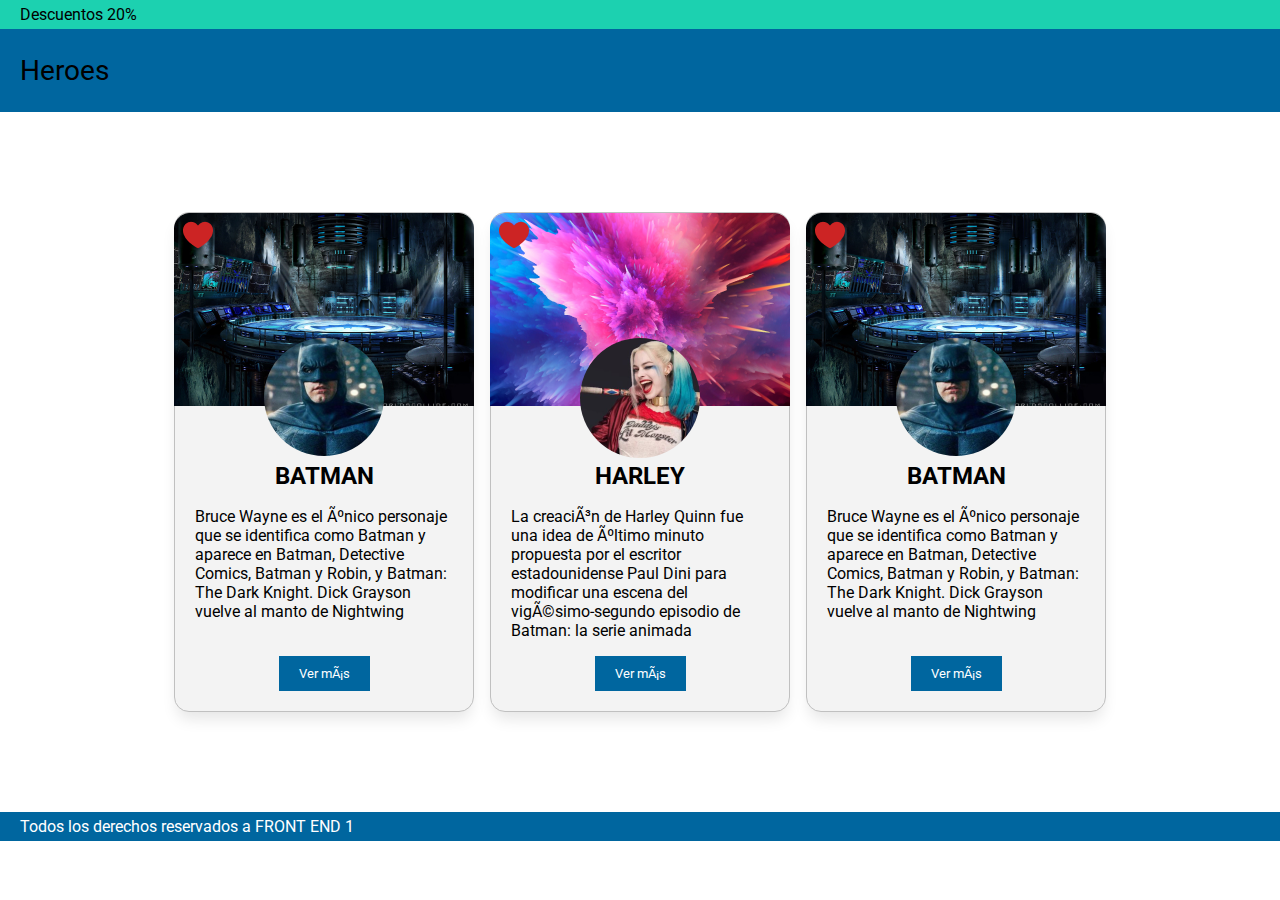
<file: CLASE10/index.html>
<!DOCTYPE html>
<html lang="es">

<head>
    <meta charset="UTF=8">
    <title>Clase 10</title>
    <link rel="stylesheet" href="css/style.css">
    <link rel="preconnect" href="https://fonts.googleapis.com">
<link rel="preconnect" href="https://fonts.gstatic.com" crossorigin>
<link href="https://fonts.googleapis.com/css2?family=Roboto&display=swap" rel="stylesheet">
</head>

<body>
   <header>
    <section class="header">
        <div class="div1">Descuentos 20%</div>
        <div class="div2">Heroes</div>
    </section>
   </header>
   <main>
    <section class="section">
        <div class="caja1">
            <img class="corazon" src="img/Vector1.png" alt="corazon">
            <img class="fondo-batman" src="img/FONDO-BATMAN.png" alt="Fondo Batman">
            <img class="foto-batman" src="img/FOTO-BATMAN.png" alt="Foto de perfil Batman">
            <h2>BATMAN</h2>
            <p>Bruce Wayne es el único personaje que se identifica como Batman y aparece en Batman, Detective Comics, Batman y Robin, y Batman: The Dark Knight. Dick Grayson vuelve al manto de Nightwing</p>
            <input type="button" value="Ver más">
        </div>
        <div class="caja1">
            <img class="corazon" src="img/Vector1.png" alt="corazon">
            <img class="fondo-batman" src="img/FONDO-HARLEY.png" alt="Fondo Harley">
            <img class="foto-batman" src="img/FOTO-HARLEY.png" alt="Foto de perfil Batman">
            <h2>HARLEY</h2>
            <p>La creación de Harley Quinn fue una idea de último minuto propuesta por el escritor estadounidense Paul Dini para modificar una escena del vigésimo-segundo episodio de Batman: la serie animada
            </p>
            <input type="button" value="Ver más">
        </div>
        <div class="caja1">
            <img class="corazon" src="img/Vector1.png" alt="corazon">
            <img class="fondo-batman" src="img/FONDO-BATMAN.png" alt="Fondo Batman">
            <img class="foto-batman" src="img/FOTO-BATMAN.png" alt="Foto de perfil Batman">
            <h2>BATMAN</h2>
            <p>Bruce Wayne es el único personaje que se identifica como Batman y aparece en Batman, Detective Comics, Batman y Robin, y Batman: The Dark Knight. Dick Grayson vuelve al manto de Nightwing</p>
            <input type="button" value="Ver más">
        </div>
        
    </section>
   </main>
   <footer>
    <p>Todos los derechos reservados a FRONT END 1</p>
   </footer>
</body>
</html>
</file>
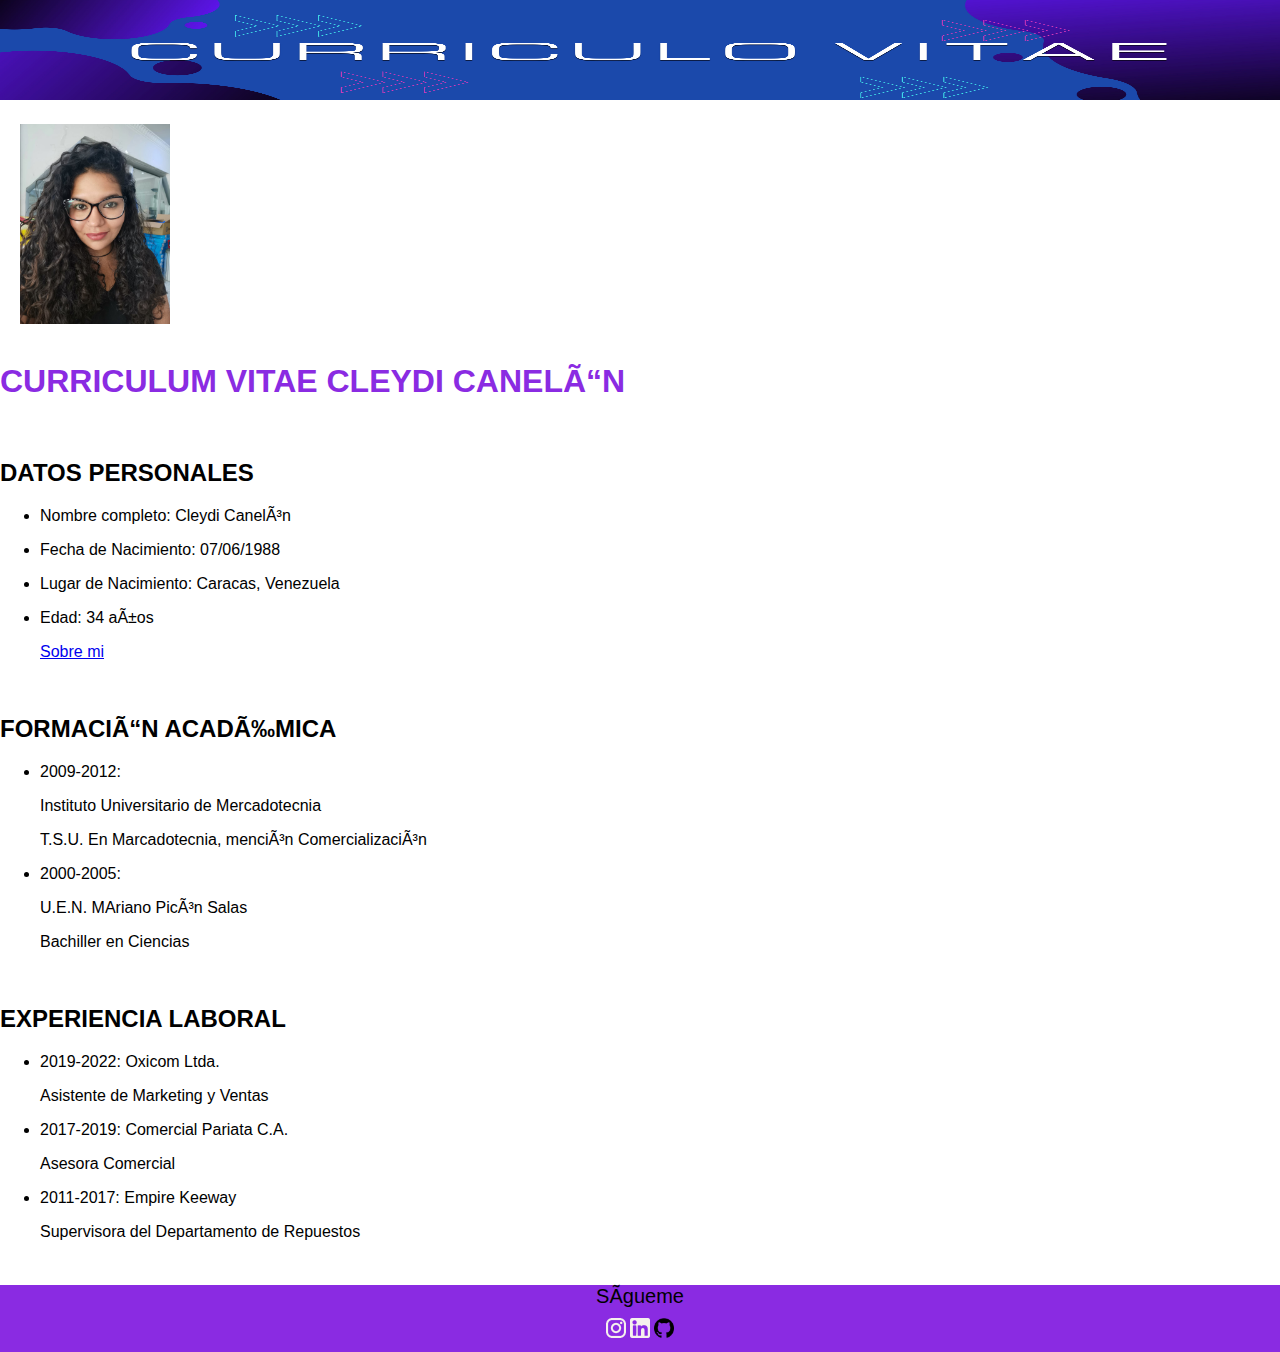
<file: CLASE8/index.html>
<!DOCTYPE html>
<html lang="es">
<head>
<meta charset="utf:8">
<title>CURRICULO</title>
<link rel="stylesheet" href="style.css">
</head>

<body>
    <header>
        <img id="banner" src="img/CURRICULO.jpg" alt="Banner">
        <img id="foto" src="img/foto_de_perfil.jpg" alt="Foto de perfil">
    </header>
<main>
    <h1 class="titulo">CURRICULUM VITAE CLEYDI CANELÓN</h1>

    <section>
        <br>
        <h2>DATOS PERSONALES</h2>
        <ul>
            <li>
                <p><span>Nombre completo:</span> Cleydi Canelón</p>
            </li>
            <li>
                <p><span>Fecha de Nacimiento:</span> 07/06/1988</p>
            </li>
            <li>
                <p><span>Lugar de Nacimiento:</span> Caracas, Venezuela</p>
            </li>
            <li>
                <p><span>Edad:</span> 34 años</p>
            </li>
            <nav>
            <a href="./sobremi.html"> Sobre mi</a>
            </nav>
        </ul>
    </section>
    <section>
        <br>
        <h2>FORMACIÓN ACADÉMICA</h2>
        <ul>
            <li>
                <p>2009-2012:</p>
                <P>Instituto Universitario de Mercadotecnia</p>
                <p>T.S.U. En Marcadotecnia, mención Comercialización</p>
            </li>
        </ul>
        <ul>
            <li>
                <p>2000-2005:</p>
                <p>U.E.N. MAriano Picón Salas</p>
                <p>Bachiller en Ciencias</p>
            </li>
        </ul>
    </section>
    <section>
        <br>
        <h2>EXPERIENCIA LABORAL</h2>
        <ul>
            <li>
                <p>2019-2022: Oxicom Ltda.</p>
                <p>Asistente de Marketing y Ventas</p>
            </li>
        </ul>
        <ul>
            <li>
                <p>2017-2019: Comercial Pariata C.A.</p>
                <p>Asesora Comercial</p>
            </li>
        </ul>
        <ul>
            <li>
                <p>2011-2017: Empire Keeway</p>
                <p>Supervisora del Departamento de Repuestos</p>
            </li>
        </ul>
    </section>
    <br>
</main>
    <footer>
        <p id="sigueme">Sígueme</p>
        <span><a href="https://www.instagram.com/larocka76"><img class="icon" src="img/ico_instagram.png" alt="icono de instagram"></a></a></span>
        <span><a href="https://www.linkedin.com/in/cleydicanelon/"><img class="icon" src="img/ico_linkedin.png" alt="icono de linkeding"></img></a></span>
        <span><a href="https://github.com/rocka76"><img class="icon" src="img/25231.png" alt="Icono github"></a></a></span>
        </footer>
</body>
</html>
</file>
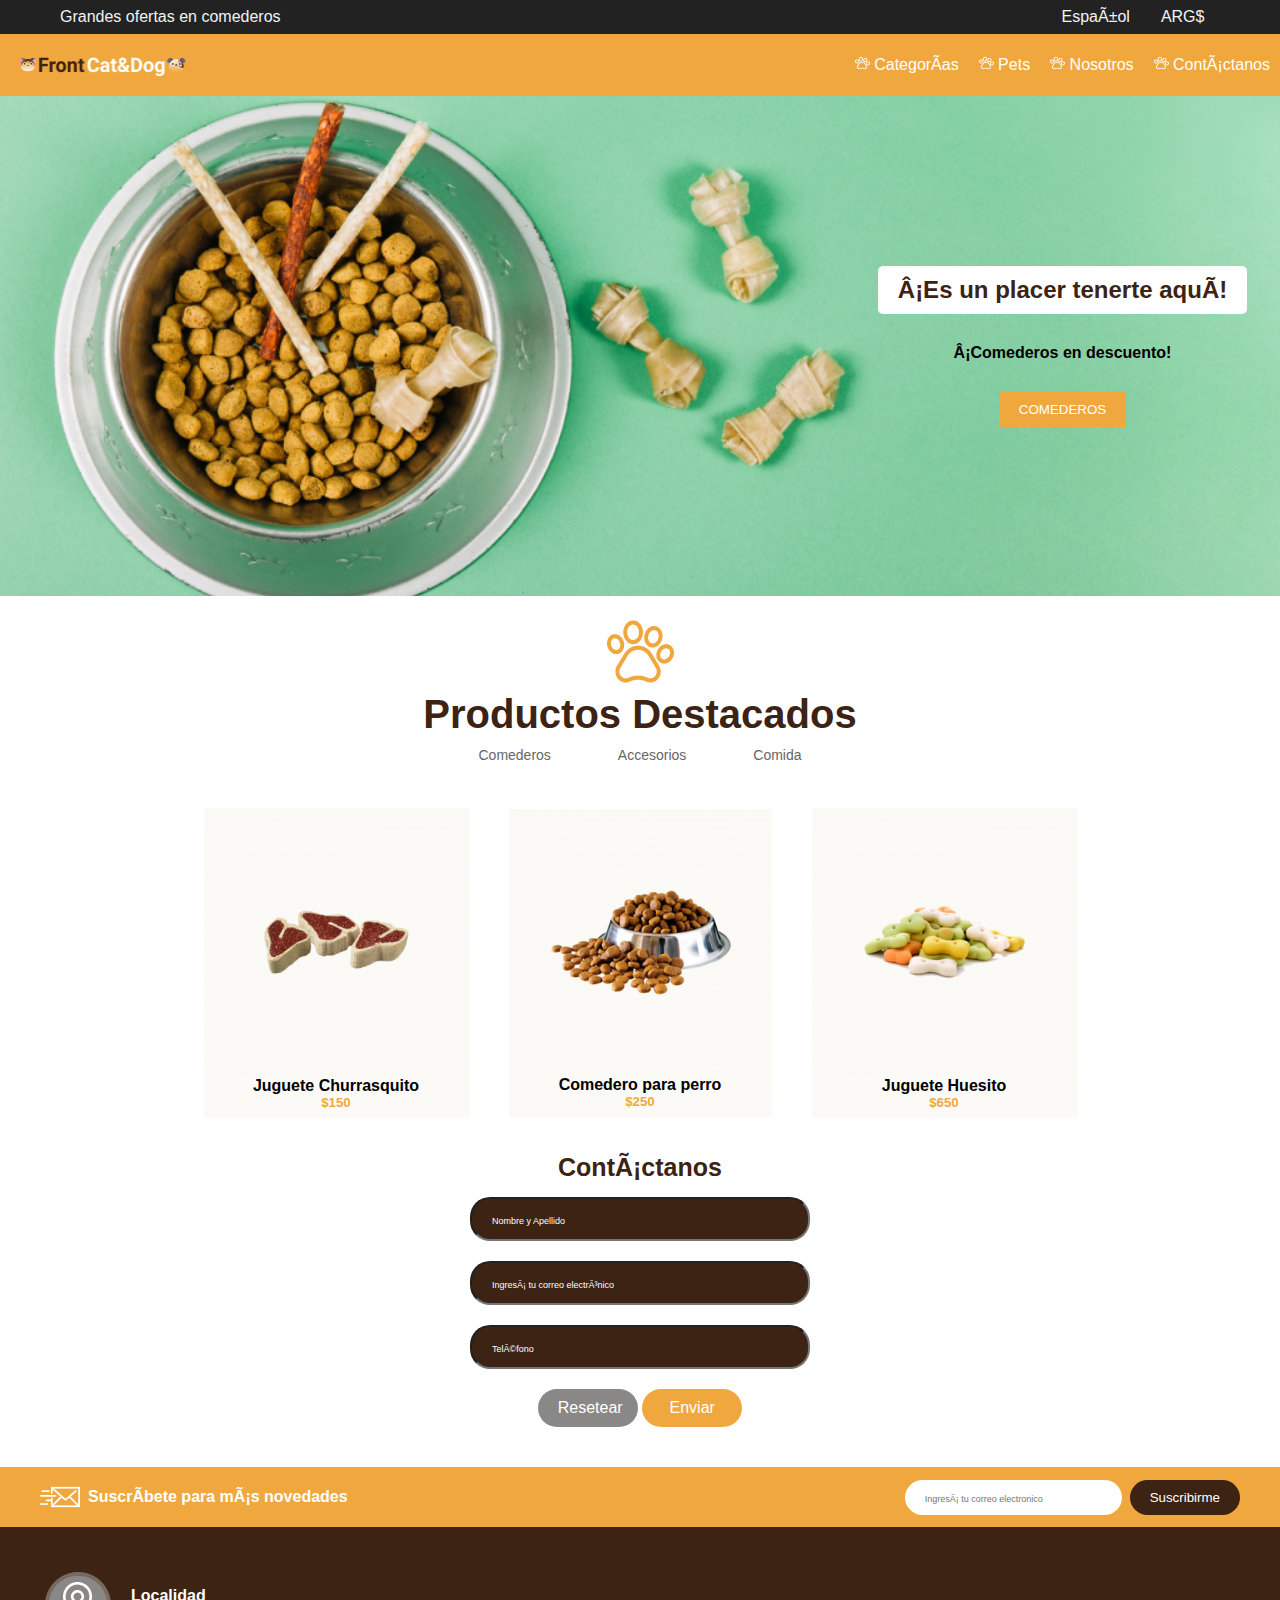
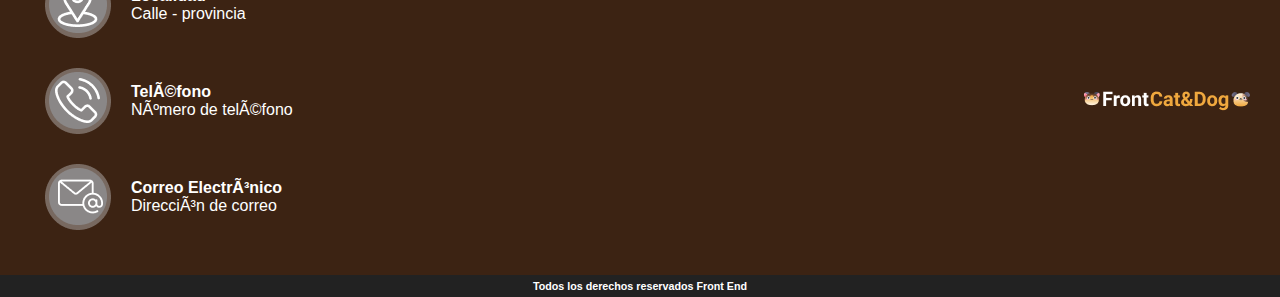
<file: CLASE9/index.html>
<!DOCTYPE html>
<html lang="es"
<head>
    <meta charset="UTF=8">
    <title>Petshop</title>
    <link rel="stylesheet" href="css/style.css">
    <link rel="preconnect" href="https://fonts.googleapis.com">
    <link rel="preconnect" href="https://fonts.gstatic.com" crossorigin>
    <link href="https://fonts.googleapis.com/css2?family=Hurricane&family=Poppins:ital,wght@0,400;1,100&display=swap"
        rel="stylesheet">
</head>
<body>
        <section class="menu-superior">
            <p>Grandes ofertas en comederos</p>
            <ul>
                <li>Español</li>
                <li>ARG$</li> 
            </ul> 
        </section>
            <section class="menu-logo">
            <img id="logo" src="img/Logo.png" alt="Logo">
                    <nav>
                        <ul>
                            <li> <img src="img/pawprint 2.png"> Categorías</li>
                            <li> <img src="img/pawprint 2.png"> Pets</li>
                            <li> <img src="img/pawprint 2.png"> Nosotros</li>
                            <li> <img src="img/pawprint 2.png"> Contáctanos</li>
                        </ul>
                    </nav>  
            </section> 
        <section class="banner">
          <div class="elementos">
            <h2>¡Es un placer tenerte aquí!</h2>
            <h3>¡Comederos en descuento!</h3>
            <input type="button" value="COMEDEROS">
            </div>
        </section>
        <section class="productos">
            <img src="img/pawprint 1.png" alt="icono de patita">
            <h1>Productos Destacados</h1>
            <nav>
                <ul>
                    <li>Comederos</li>
                    <li>Accesorios</li>
                    <li>Comida</li>
                </ul>
            </nav>
        </section>
            <div class="cajas">
            <article>
                <img src="img/churrasquito.png" alt="Churrasco">
                <h4>Juguete Churrasquito</h4>
                <h5>$150</h5>
            </article>
            <article>
                <img src="img/comedero.png" alt="Comedero para perro">
                <h4>Comedero para perro</h4>
                <h5>$250</h5>
            </article>
            <article>
                <img src="img/Huesito.png" alt="Juguete de huesito">
                <h4>Juguete Huesito</h4>
                <h5>$650</h5>
            </article>
            </div>
            <section class="contacto">
              <h2>Contáctanos</h2>
              <input type="text" placeholder="Nombre y Apellido">
              <input type="text" placeholder="Ingresá tu correo electrónico">
              <input type="text" placeholder="Teléfono">
              <div>
                <input class="btn-gris" type="button" value="Resetear">
                
                <input class="btn-naranja" type="button" value="Enviar">
              </div>
            </section>
</main>
<footer>
  <section class="suscribete">
    <div>
    <img src="img/Group.png" alt="Icono de correo">
    <p>Suscríbete para más novedades</p>
    </div>
    <div>
    <input type="email" placeholder="Ingresá tu correo electronico">
    <input type="button" value="Suscribirme">
    </div>
    </section>
    <section class="datos">
      <div>
      <div class="datos2">
        <img src="img/gps.png" alt="icono telefono">
        <div>
          <h4>Localidad</h4>
          <p>Calle - provincia</p>
        </div>
      </div>
      <div class="datos2">
        <img src="img/tlf.png" alt="icono telefono">
        <div>
          <h4>Teléfono</h4>
          <p>Número de teléfono</p>
        </div>
      </div>
      <div class="datos2">
        <img src="img/email.png" alt="icono email">
        <div>
          <h4>Correo Electrónico</h4>
          <p>Dirección de correo</p>
        </div>
      </div>
      </div>
      <div>
        <img src="img/Logo2.png" alt="logo">
      </div>
    </section>
    <h6>Todos los derechos reservados Front End</h6>
</footer>
</body>
</html>
</file>
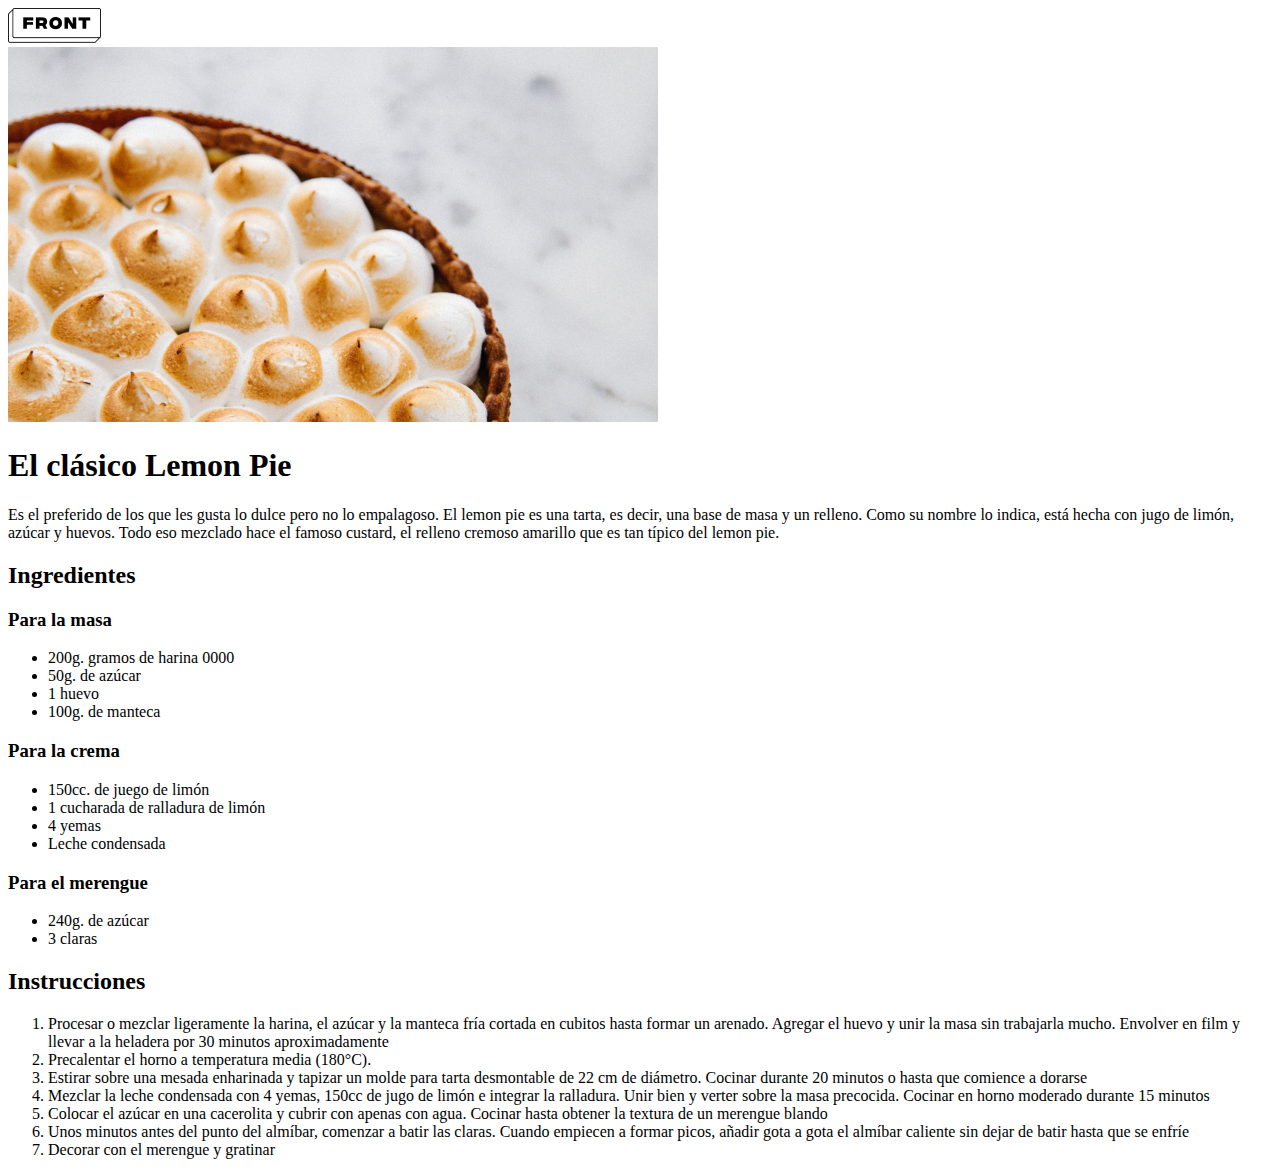
<file: CLASE5/lemon_pie.html>
<!DOCTYPE html>
<head>
    <img src="img/Group.jpg" alt="FRONT">
</head>
<main>
    <img src="img/lemon-pie 1.png" alt="Pie de limon">
    <body>
    <h1>El clásico Lemon Pie</h1>
    <p>Es el preferido de los que les gusta lo dulce pero no lo empalagoso. El lemon pie es una tarta, es decir, una base de masa y un relleno. Como su nombre lo indica, está hecha con jugo de limón, azúcar y huevos. Todo eso mezclado hace el famoso custard, el relleno cremoso amarillo que es tan típico del lemon pie.</p>
    <h2>Ingredientes</h2>
    <h3>Para la masa</h3>
    <ul>
        <li>200g. gramos de harina 0000</li>
        <li>50g. de azúcar</li>
        <li>1 huevo</li>
        <li>100g. de manteca</li>
    </ul>
    <h3>Para la crema</h3>
    <ul>
        <li>150cc. de juego de limón</li>
        <li>1 cucharada de ralladura de limón</li>
        <li>4 yemas</li>
        <li>Leche condensada</li>
    </ul>
    <h3>Para el merengue</h3>
    <ul>
        <li>240g. de azúcar</li>
        <li>3 claras</li>
    </ul>
    <h2>Instrucciones</h2>
    <ol>
        <li>Procesar o mezclar ligeramente la harina, el azúcar y la manteca fría cortada en cubitos hasta formar un arenado. Agregar el huevo y unir la masa sin trabajarla mucho. Envolver en film y llevar a la heladera por 30 minutos aproximadamente</li>
        <li>Precalentar el horno a temperatura media (180°C).</li>
        <li>Estirar sobre una mesada enharinada y tapizar un molde para tarta desmontable de 22 cm de diámetro. Cocinar durante 20 minutos o hasta que comience a dorarse</li>
        <li>Mezclar la leche condensada con 4 yemas, 150cc de jugo de limón e integrar la ralladura. Unir bien y verter sobre la masa precocida. Cocinar en horno moderado durante 15 minutos</li>
        <li>Colocar el azúcar en una cacerolita y cubrir con apenas con agua. Cocinar hasta obtener la textura de un merengue blando</li>
        <li>Unos minutos antes del punto del almíbar, comenzar a batir las claras. Cuando empiecen a formar picos, añadir gota a gota el almíbar caliente sin dejar de batir hasta que se enfríe</li>
        <li>Decorar con el merengue y gratinar</li>
    </ol>
</body>
</main>
</file>
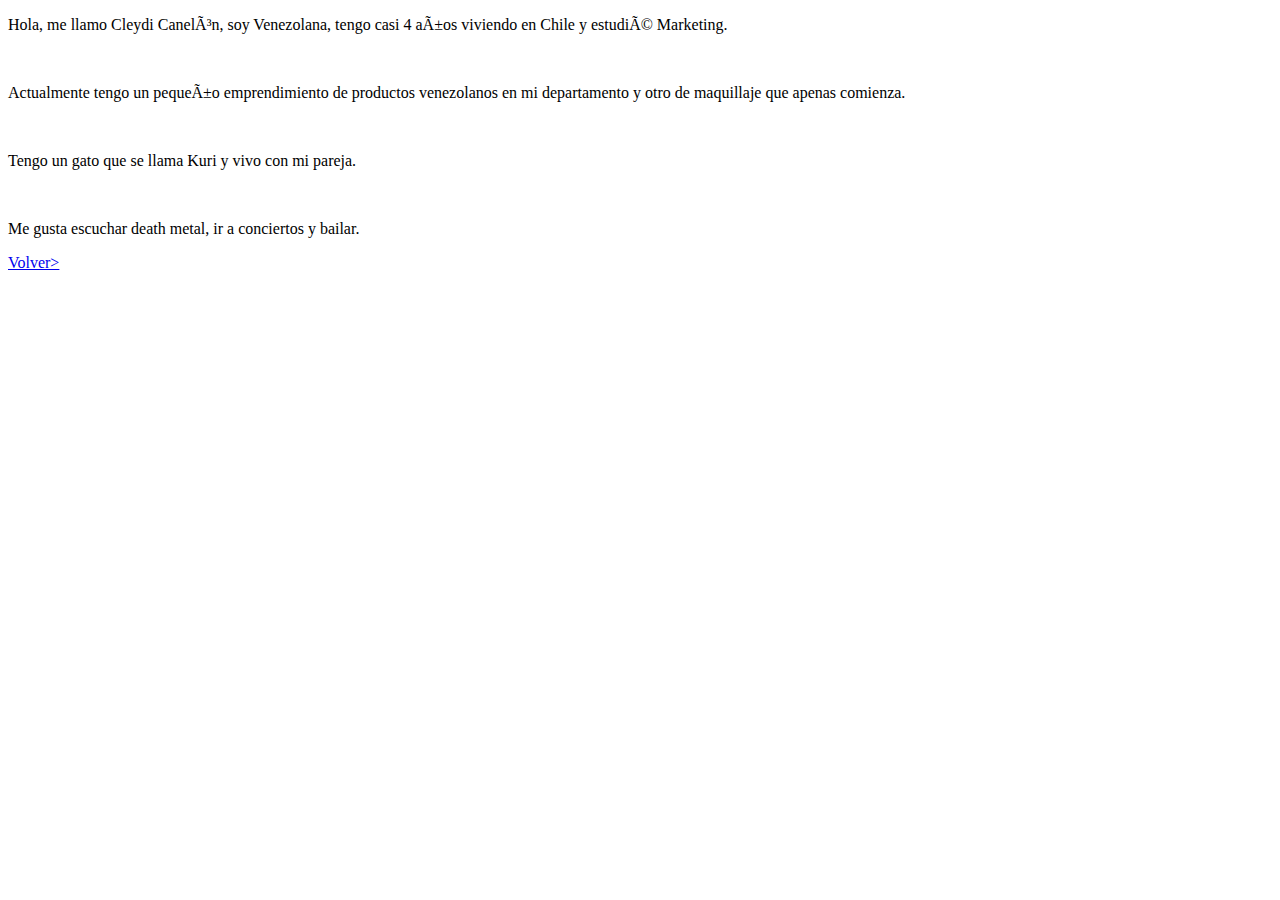
<file: CLASE8/sobremi.html>
<!DOCTYPE html>
<html lang="es">
    <title>Sobre Mi</title>
<head>
    <meta charset="utf:8">
</head>
<main>
    <body>
        <p>Hola, me llamo Cleydi Canelón, soy Venezolana, tengo casi 4 años viviendo en Chile y estudié Marketing.</p>
        <br>
        <p>Actualmente tengo un pequeño emprendimiento de productos venezolanos en mi departamento y otro de maquillaje que apenas comienza.</p>
<br>
        <p>Tengo un gato que se llama Kuri y vivo con mi pareja.</p>
        <br>
        <p>Me gusta escuchar death metal, ir a conciertos y bailar.</p>

        <a href=./index.html>Volver></a>
    </body>
</main>
</html>
</file>
<file: CLASE10/css/style.css>
*{
    box-sizing: border-box;
    margin: 0;
    padding: 0;
    font-family: roboto;
}

.header{
    width: 100%;
    display: flex;
    flex-direction: column;
    justify-content: start;
    align-items: flex-start;
}

.section{
display: flex;
justify-content: center;
align-items: center;
}

.div1{
    background-color: #1CD1B0;
    width: 100%;
    padding: 5px 20px;
}

.div2{
    background-color: #00669F;
    width: 100%;
    padding: 25px 20px;
    font-size: 28px;
}

.caja1{
    display: flex;
    flex-direction: column;
    justify-content: center;
    align-items: center;
    max-width: 300px;
    border: 0.5px solid silver;
    height: 500px;
    position:relative;
    width: 300px;
    background: #F3F3F3;
    border-radius: 15px;
    box-shadow: 0px 10px 15px -3px rgba(0, 0, 0, 0.1);
    margin: 100px 8px;

}

h2{
    position: absolute;
    top: 50%;
}

.caja1>p{
    position: absolute;
    top: 55%;
    padding: 20px;
    
}

.corazon{
    position: absolute;
    left: 0px;
    top: 0px;
    padding: 8px 8px;
    z-index: 3;
}

.fondo-batman{
position: absolute;
top: 0;
z-index: 1;

}
.foto-batman{
    border-radius: 50%;
    position: absolute;
    top: 25%;
    z-index: 2;
}

input{
    position: absolute;
    bottom: 20px;
    background: #00669F;
    padding: 10px 20px;
    color: white;
    border: none;
}

footer{
    background: #00669F;
    color: white;
    padding: 5px 20px;
    
}
</file>
<file: CLASE8/style.css>
body{
    margin: 0;
    font-family: Arial, Helvetica, sans-serif;
    height: 50px;
}

#banner{
    width: 100%;
    height: 100px;
}

#foto{
    margin: 20px;
    width: 200;
    height: 200px;
}
h1{
    color: blueviolet;
    margin-top: 15px;
}

footer{
    background-color: blueviolet;
    text-align: center;
}

#sigueme{
    text-align: center;
    margin-top: 10px;
    margin-bottom: 0px;
    font-size: 20px;
}

.icon{
    margin-top: 10px;
    margin-bottom: 10px;
    width: 20px;
    height: 20px;
    
}
</file>
<file: CLASE9/css/style.css>
* {
    margin: 0;
    padding: 0;
    box-sizing: border-box;
}

body {
    font-family: "Roboto", sans-serif;
}

.menu-superior{
    background-color: #222222;
    color: #F3F3F3;
    display:flex;
    justify-content: space-between;
    padding: 8px 60px;
    
}

.menu-superior> ul{
    display: flex;
    flex-direction: row;
    width: 15%;
    justify-content: space-around;
}

section>ul>li{
    list-style: none;
}

.menu-logo{
    background-color: #F0A83E;
    color:#FFFFFF;
    display: flex;
    justify-content: space-between;
    align-items: center;
    padding-left: 20px;
    height: 62px;
}

#logo{
    width: 166.38px;
    height: 23px;
}

.menu-logo>nav>ul{
    display: flex;
    justify-content: space-around;
    align-items: center;
    width: 100%;
}
.menu-logo>nav>ul>li{
    padding: 0 10px;
    list-style: none;
}

.banner{
    background-image: url(../img/bowl-and-pet-daities-on-green-background\ 1.png);
    background-repeat: no-repeat;
    height: 500px;
    width: 100%;
    background-position: center;
    background-size: cover;
    display: flex;
    flex-direction: column;
    justify-content: center;
    align-items: flex-end;
    padding-right: 30px;
    text-align: center;
}

.banner>div>h2{
    background-color: white;
    color: #3C2313;
    padding: 10px 20px;
    border-radius: 5px;

}

.banner>div>h3{
    font-size: 16px;
    padding: 30px;
    width: 350px;
}

.banner>div>input{
    background: #F0A83E;
    color: white;
    border: none;
    padding: 10px 20px;
}

.elementos{
    width: 30%;
    display: flex;
    flex-direction: column;
    justify-content: flex-end;
    align-items: center;
}

.productos{
    display: flex;
    padding: 20px;
    justify-content: center;
    flex-direction: column;
    align-items: center;

}

.productos>h1{
    color: #3C2313;
    padding: 5px;
    font-size: 40px;

}
.productos>nav>ul{
    display: flex;
    width: 400px;
    justify-content: space-around;
    padding: 5px;
    font-size: 14px;
}

.productos>nav>ul>li{
    list-style: none;
    color: #666666;
}

.cajas{
    display: flex;
    justify-content: center;
    align-items: center;    
}

.cajas>article{
    display: flex;
    margin: 20px;
    flex-direction: column;
    background: #FBFAF6;
    text-align: center;

}

.cajas>article>h5{
    color: #F0A83E;
    padding-bottom: 8px;
}

.contacto{
    display: flex;
    flex-direction: column;
    justify-content: center;
    align-items: center;
}

.contacto>h2{
    font-size: 25px;
    color: #3C2313;
    padding: 15px;
}

.contacto>input{
    background: #3C2313;
    width: 340px;
    height: 40px;
    color: white;
    padding: 20px;
    border-radius: 20px;
    margin-bottom: 20px;
}

.contacto>input::placeholder{
    color: white;
    font-size: 9px;
}

.btn-gris{
    background: #8A8787;
    color:white;
    border-radius: 20px;
    padding: 10px 20px;
    border: none;
    font-size: 16px;
    width: 100px;
    
}

.btn-naranja{
    background: #F0A83E;
    color:white;
    border-radius: 20px;
    padding: 10px 20px;
    border: none;
    font-size: 16px;
    width: 100px;
}

.suscribete{
    display: flex;
    justify-content: space-between;
    align-items: center;
    height: 60px;
    background: #F0A83E;
    color: white;
    margin-top: 40px;
}

.suscribete>div{
    display: flex;
    padding: 0 40px;
    align-items: center;
}

.suscribete>div>p{
    margin-left: 8px;
    font-weight: 700;

}

.suscribete>div>input{
    margin-left: 8px;
}

.suscribete>div>input[type=email]{
   color: #A0A0A0;
   background-color: white;
   border-radius: 20px;
   padding: 10px 20px;
   border: none;
   text-align: left;
}

.suscribete>div>input[type=email]::placeholder{
    font-size: 9px;
}

.suscribete>div>input[type=button]{
    color: white;
    background-color: #3C2313;
    border-radius: 20px;
    padding: 10px 20px;
    border: none;
    text-align: center;
}

.datos{
    display: flex;
    justify-content: space-between;
    align-items: center;
    background-color: #3C2313;
    color: white;
    padding: 30px;
}

.datos2{
    display: flex;
    justify-content: start;
    align-items: center;
    padding: 15px;
}
.datos2>div{
    padding-left: 20px;
}

h6{
    background-color: #222222;
    color: white;
    text-align: center;
    padding: 5px;
}
</file>
